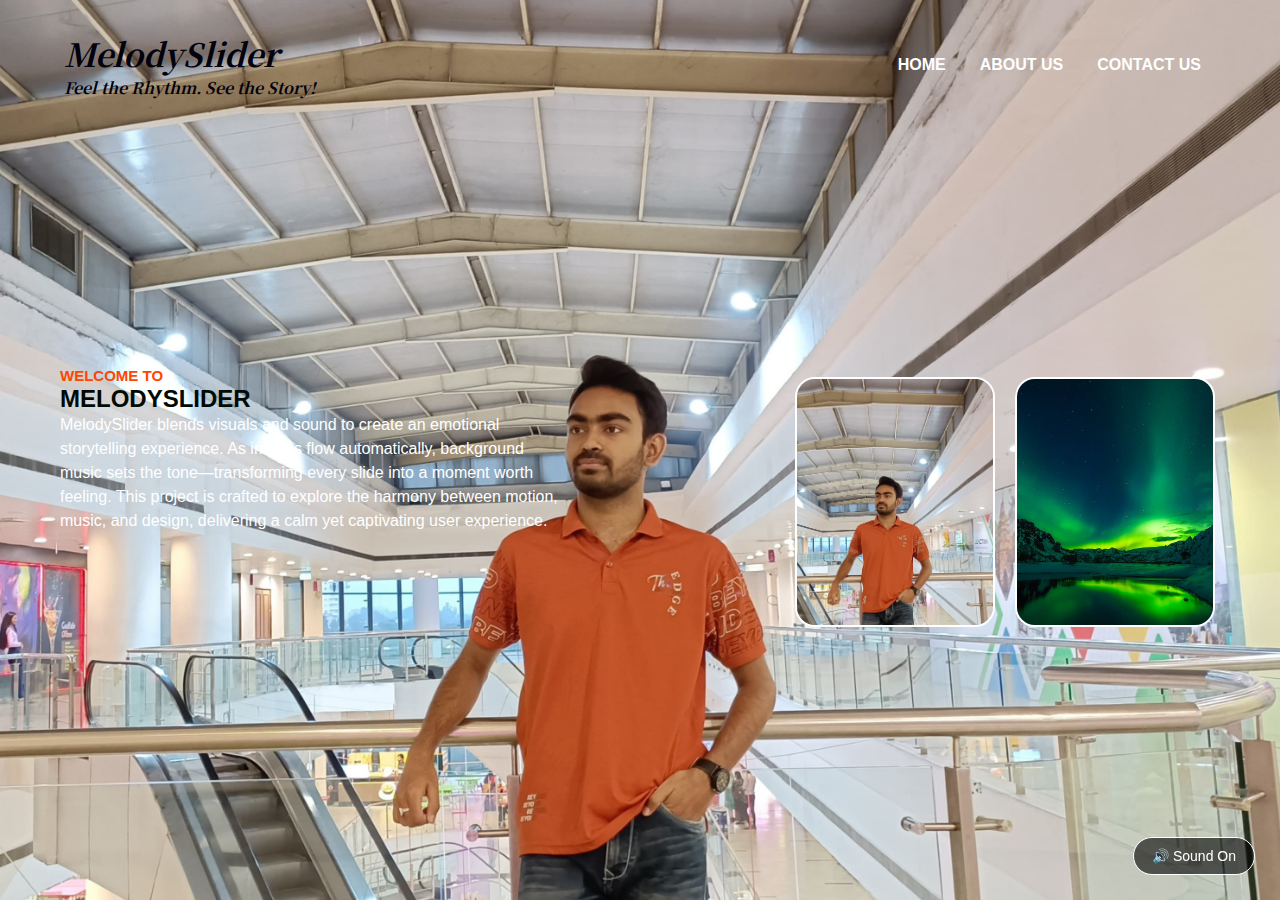
<file: index.html>
<!DOCTYPE html>
<html lang="en">
<head>
    <meta charset="UTF-8">
    <meta name="viewport" content="width=device-width, initial-scale=1.0">
    <title>Document</title>
    <link rel="stylesheet" href="style1.css">
</head>
<body>
   <audio id="bgAudio" autoplay muted loop>
    <source src="Let Me Love You Instrumental.mp3" type="audio/mpeg">
</audio>


    <div class="container">
    <div class="overlay"></div>
    <!-- <div class="bg_image"><img src="white horse.jpg" alt=""></div> -->
    <div class="headers">
        <div class="logo"><h1>MelodySlider</h1><h4>Feel the Rhythm. See the Story!</h4></div>
        <div class="lists">
            <ul>
                <li><a href="">Home</a></li>
                <li><a href="">About Us</a></li>
                <li><a href="">Contact Us</a></li>
            </ul>
        </div>
    </div>
    <div class="description">
        <span>Welcome To</span>
        <h2 style="font-weight: bold;color: rgb(1, 10, 2);">MELODYSLIDER</h2>
        <p>MelodySlider blends visuals and sound to create an emotional storytelling experience. As images flow automatically, background music sets the tone—transforming every slide into a moment worth feeling.

            This project is crafted to explore the harmony between motion, music, and design, delivering a calm yet captivating user experience.</p>
    </div>
    <div class="image_slider">
        <div class="image_container">
            <img src="./asets/mypic.jpg" alt="">
            <img src="./asets/iceland.jpg" alt="">
            <img src="./asets/pic3.jpeg" alt="">
            <img src="./asets/mountains-862870.jpg" alt="">
        </div>
    </div>
</div>

<button id="audioBtn">🔊 Sound On</button>
<script>
    const audio = document.getElementById("bgAudio");
    const btn = document.getElementById("audioBtn");

    audio.volume = 0;

    // Fade-in effect
    function fadeInAudio() {
        let volume = 0;
        const fade = setInterval(() => {
            if (volume < 0.6) {
                volume += 0.02;
                audio.volume = volume;
            } else {
                clearInterval(fade);
            }
        }, 200);
    }

    // Enable sound after first user interaction
    document.addEventListener("click", () => {
        audio.muted = false;
        audio.play();
        fadeInAudio();
    }, { once: true });

    // Mute / Unmute button
    btn.addEventListener("click", () => {
        audio.muted = !audio.muted;
        btn.textContent = audio.muted ? "🔇 Sound Off" : "🔊 Sound On";
    });
</script>

</body>
</html>
</file>
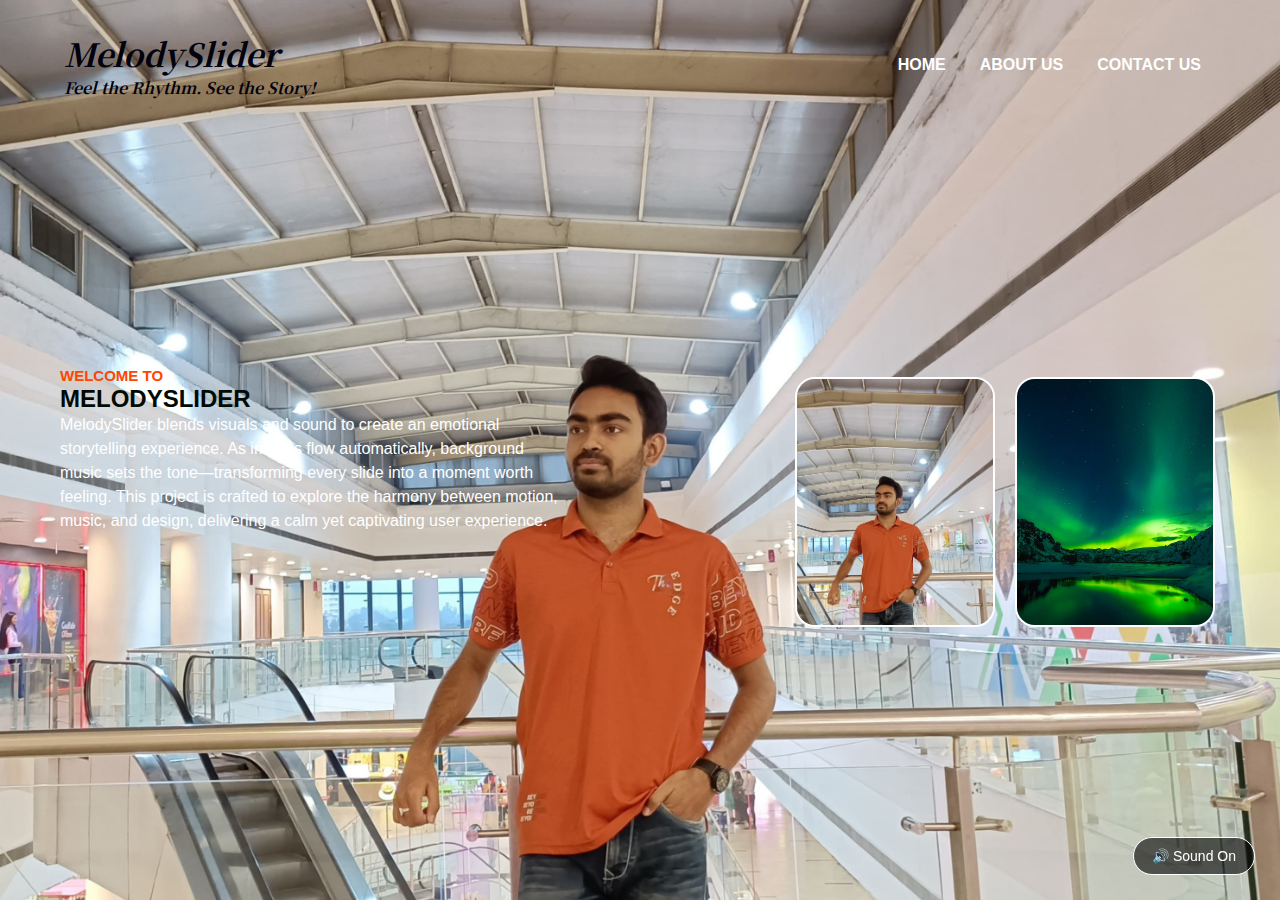
<file: index1.html>
<!DOCTYPE html>
<html lang="en">
<head>
    <meta charset="UTF-8">
    <meta name="viewport" content="width=device-width, initial-scale=1.0">
    <title>Document</title>
    <link rel="stylesheet" href="style1.css">
</head>
<body>
   <audio id="bgAudio" autoplay muted loop>
    <source src="Let Me Love You Instrumental.mp3" type="audio/mpeg">
</audio>


    <div class="container">
    <div class="overlay"></div>
    <!-- <div class="bg_image"><img src="white horse.jpg" alt=""></div> -->
    <div class="headers">
        <div class="logo"><h1>MelodySlider</h1><h4>Feel the Rhythm. See the Story!</h4></div>
        <div class="lists">
            <ul>
                <li><a href="">Home</a></li>
                <li><a href="">About Us</a></li>
                <li><a href="">Contact Us</a></li>
            </ul>
        </div>
    </div>
    <div class="description">
        <span>Welcome To</span>
        <h2 style="font-weight: bold;color: rgb(1, 10, 2);">MELODYSLIDER</h2>
        <p>MelodySlider blends visuals and sound to create an emotional storytelling experience. As images flow automatically, background music sets the tone—transforming every slide into a moment worth feeling.

            This project is crafted to explore the harmony between motion, music, and design, delivering a calm yet captivating user experience.</p>
    </div>
    <div class="image_slider">
        <div class="image_container">
            <img src="./asets/mypic.jpg" alt="">
            <img src="./asets/iceland.jpg" alt="">
            <img src="./asets/pic3.jpeg" alt="">
            <img src="./asets/mountains-862870.jpg" alt="">
        </div>
    </div>
</div>

<button id="audioBtn">🔊 Sound On</button>
<script>
    const audio = document.getElementById("bgAudio");
    const btn = document.getElementById("audioBtn");

    audio.volume = 0;

    // Fade-in effect
    function fadeInAudio() {
        let volume = 0;
        const fade = setInterval(() => {
            if (volume < 0.6) {
                volume += 0.02;
                audio.volume = volume;
            } else {
                clearInterval(fade);
            }
        }, 200);
    }

    // Enable sound after first user interaction
    document.addEventListener("click", () => {
        audio.muted = false;
        audio.play();
        fadeInAudio();
    }, { once: true });

    // Mute / Unmute button
    btn.addEventListener("click", () => {
        audio.muted = !audio.muted;
        btn.textContent = audio.muted ? "🔇 Sound Off" : "🔊 Sound On";
    });
</script>

</body>
</html>
</file>
<file: style1.css>
@import url('https://fonts.googleapis.com/css2?family=Berkshire+Swash&family=Dancing+Script:wght@400..700&family=Montserrat+Alternates:wght@100;200;300;400;500;600;700&family=Montserrat:ital,wght@0,100..900;1,100..900&family=Noto+Serif+JP:wght@200..900&family=Poppins:ital,wght@0,100;0,200;0,300;0,400;0,500;0,600;0,700;0,800;0,900;1,100;1,200;1,300;1,400;1,500;1,600;1,700;1,800;1,900&display=swap');

* {
    margin: 0;
    padding: 0;
    box-sizing: border-box;
}
body {
    position: relative;
    color: #fff;
    width: 100%;
    min-height: 100vh;
    background: url(./asets/mypic.jpg);
    background-repeat: no-repeat;
    background-size: cover;
    background-position: center;
    animation: bAnime 11s  infinite forwards;
}

.headers {
    display: flex;
    justify-content: space-between;
    align-items: center;
    width: 90%;
    margin: 0 auto;
    position: relative;
    top: 30px;
}

.headers .logo h1,h4 {
    font-family: "Noto Serif JP", serif;
    font-optical-sizing: auto;
  font-weight:bolder;
  font-style:italic;
    color: rgb(2, 1, 13);
}

.headers .lists ul {
    list-style: none;
}
.headers .lists ul li {
    display: inline;
    margin: 0 15px;
}
.headers .lists ul li a {
    color: rgb(255,255,255);
    text-decoration: none;
    font-weight: 700;
    text-transform: uppercase;
    font-family: sans-serif;
}
.description {
    position: absolute;
    top: 50%;
    left: 60px;
    transform: translateY(-50%);
    font-family: sans-serif;
}

.description span {
    color: orangered;
    font-weight: 700;
    font-size: 15px;
    text-transform: uppercase;
}
.description h1 {
    font-size: 55px;
}
.description p {
    max-width: 100%;
    width: 500px;
    line-height: 1.5;
}
.image_slider {
    width: 430px;
    /* border: 2px solid red; */
    position: absolute;
    top: 50%;
    right: 60px;
    transform: translateY(-30%);
    padding: 5px;
    overflow: hidden;
}

.image_container {
    display: flex;
    gap: 20px;
    animation: imganime 11s linear infinite;
    transition: all 4s linear;
}

.image_container img {
    width: 200px;
    height: 250px;
    object-fit: cover;
    object-position: center;
    border: 2px solid #fff;
    border-radius: 20px;
}

@keyframes imganime {
    0% {
        transform: translateX(0);
    }5% {
        transform: translateX(0);
    }10% {
        transform: translateX(0);
    }15% {
        transform: translateX(0);
    }
    20% {
        transform: translateX(-220px);
    }25% {
        transform: translateX(-220px);
    }30% {
        transform: translateX(-220px);
    }35% {
        transform: translateX(-220px);
    }45% {
        transform: translateX(-220px);
    }
    50% {
        transform: translateX(-440px);
    }55% {
        transform: translateX(-440px);
    }60% {
        transform: translateX(-440px);
    }65% {
        transform: translateX(-440px);
    }70% {
        transform: translateX(-440px);
    }
    75% {
        transform: translateX(-650px);
    }80% {
        transform: translateX(-650px);
    }85% {
        transform: translateX(-650px);
    }90% {
        transform: translateX(-650px);
    }95% {
        transform: translateX(-650px);
    }100% {
        transform: translateX(0);
    }
}

@keyframes bAnime {
    0% {
        background-image: url(./asets/mypic.jpg);
    }5% {
        background-image: url(./asets/mypic.jpg);
    }10% {
        background-image: url(./asets/mypic.jpg);
    }15% {
        background-image: url(./asets/mypic.jpg);
    }
    20% {
        background-image: url(./asets/iceland.jpg);
    }25% {
        background-image: url(./asets/iceland.jpg);
    }30% {
        background-image: url(./asets/iceland.jpg);
    }35% {
        background-image: url(./asets/iceland.jpg);
    }45% {
        background-image: url(./asets/iceland.jpg);
    }
    50% {
        background-image: url(./asets/pic311.jpeg);
    }55% {
        background-image: url(./asets/pic311.jpeg);
    }60% {
        background-image: url(./asets/pic311.jpeg);;
    }65% {
        background-image: url(./asets/pic311.jpeg);
    }70% {
        background-image: url(./asets/pic311.jpeg);
    }
    75% {
        background-image: url(./asets/mountains-862870.jpg);
    }80% {
        background-image: url(./asets/mountains-862870.jpg);
    }85% {
        background-image: url(./asets/mountains-862870.jpg);
    }90% {
        background-image: url(./asets/mountains-862870.jpg);
    }95% {
        background-image: url(./asets/mountains-862870.jpg);
    }100% {
        background-image: url(./asets/mountains-862870.jpg);
    }
}

#audioBtn {
    position: fixed;
    bottom: 25px;
    right: 25px;
    padding: 10px 18px;
    font-size: 14px;
    background: rgba(0,0,0,0.6);
    color: #fff;
    border: 1px solid #fff;
    border-radius: 30px;
    cursor: pointer;
    z-index: 1000;
}
</file>
